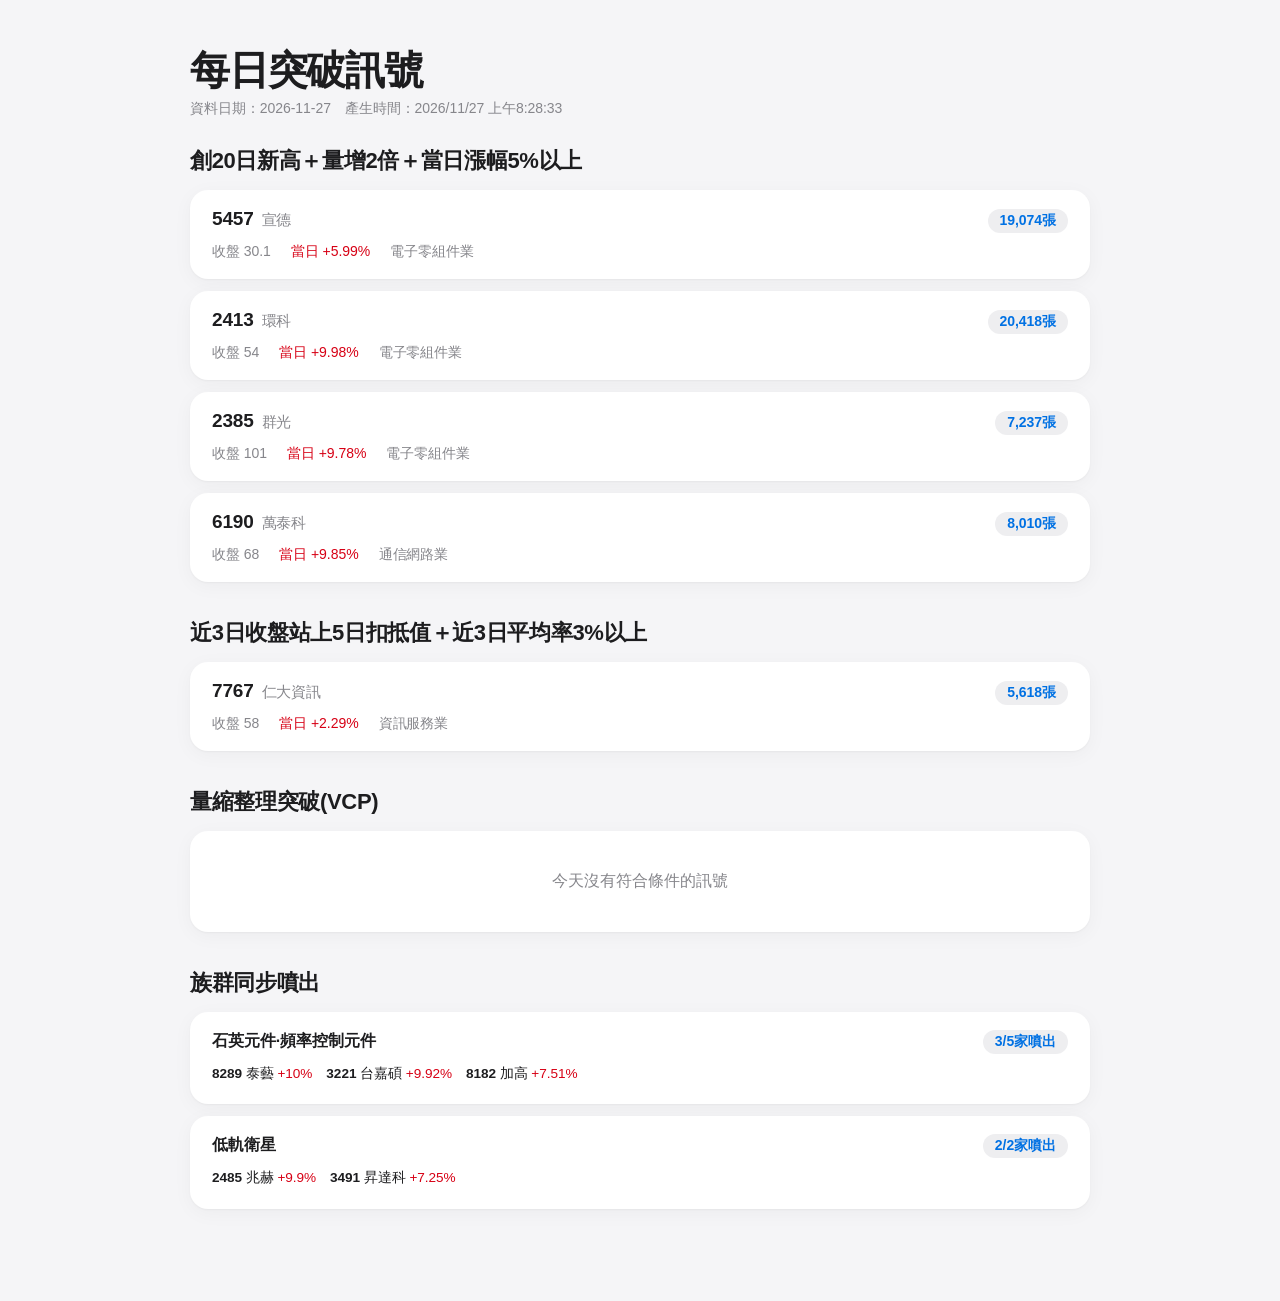
<file: signals.html>
<!DOCTYPE html>
<html lang="zh-Hant">
<head>
<meta charset="UTF-8">
<meta name="viewport" content="width=device-width, initial-scale=1.0">
<meta name="theme-color" content="#f5f5f7" media="(prefers-color-scheme: light)">
<meta name="theme-color" content="#000000" media="(prefers-color-scheme: dark)">
<title>每日突破訊號</title>
<style>
  :root {
    --bg: #f5f5f7;
    --surface: #ffffff;
    --text: #1d1d1f;
    --text-muted: #86868b;
    --border: rgba(0,0,0,0.08);
    --fill: rgba(118,118,128,0.12);
    --accent: #0071e3;
    --shadow: 0 1px 2px rgba(0,0,0,0.04), 0 4px 20px rgba(0,0,0,0.04);
    /* 台股慣例：紅漲綠跌 */
    --up: #d70015;
    --down: #248a3d;
  }
  @media (prefers-color-scheme: dark) {
    :root {
      --bg: #000000;
      --surface: #1c1c1e;
      --text: #f5f5f7;
      --text-muted: #8e8e93;
      --border: rgba(255,255,255,0.10);
      --fill: rgba(118,118,128,0.24);
      --accent: #2997ff;
      --shadow: none;
      --up: #ff453a;
      --down: #30d158;
    }
  }
  * { box-sizing: border-box; }
  body {
    margin: 0;
    padding: 48px 20px 80px;
    background: var(--bg);
    color: var(--text);
    font-family: -apple-system, BlinkMacSystemFont, "SF Pro Text", "PingFang TC", "Noto Sans TC", "Microsoft JhengHei", sans-serif;
    -webkit-font-smoothing: antialiased;
    letter-spacing: -0.003em;
  }
  .wrap { max-width: 900px; margin: 0 auto; }
  h1 { font-size: 40px; font-weight: 700; letter-spacing: -0.03em; line-height: 1.1; margin: 0 0 8px; }
  .meta { color: var(--text-muted); font-size: 14px; margin-bottom: 28px; }
  #sets h2 { font-size: 22px !important; font-weight: 600; letter-spacing: -0.015em; margin: 36px 0 14px !important; }
  #sets h2:first-child { margin-top: 0 !important; }
  .card {
    background: var(--surface);
    border-radius: 18px;
    padding: 18px 22px;
    margin-bottom: 12px;
    box-shadow: var(--shadow);
    transition: transform .2s cubic-bezier(.2,.8,.2,1);
  }
  @media (hover: hover) { .card:hover { transform: translateY(-2px); } }
  .card-top { display: flex; align-items: baseline; justify-content: space-between; flex-wrap: wrap; gap: 8px; }
  .code { font-weight: 700; font-size: 19px; letter-spacing: -0.01em; font-variant-numeric: tabular-nums; }
  .name { color: var(--text-muted); font-size: 15px; margin-left: 8px; }
  .multiple { color: var(--accent); font-weight: 600; font-size: 14px; background: var(--fill); padding: 3px 12px; border-radius: 980px; font-variant-numeric: tabular-nums; }
  .row { display: flex; gap: 8px 20px; flex-wrap: wrap; margin-top: 10px; font-size: 14px; color: var(--text-muted); font-variant-numeric: tabular-nums; }
  .card p { color: var(--text); }
  .empty { color: var(--text-muted); text-align: center; padding: 40px 0; background: var(--surface); border-radius: 18px; box-shadow: var(--shadow); }
  @media (max-width: 560px) { body { padding: 28px 16px 60px; } h1 { font-size: 32px; } }
  @media (prefers-reduced-motion: reduce) { .card { transition: none; } }
</style>
</head>
<body>
<div class="wrap">
  <h1>每日突破訊號</h1>
  <div class="meta" id="meta">載入中…</div>
  <div id="sets"></div>
</div>

<script>
function renderGroupRotationSet(groups) {
  const cardsHtml = groups.length
    ? groups.map(group => {
        const stocksLine = group.stocks.map(s =>
          `<strong>${s.code}</strong> ${s.name} <span style="color:var(--up)">+${s.daily_change_pct}%</span>`
        ).join('　');
        return `
          <div class="card">
            <div class="card-top">
              <div><strong>${group.group}</strong></div>
              <div class="multiple">${group.triggered_count}/${group.total_in_group}家噴出</div>
            </div>
            <p style="margin:8px 0 0;font-size:0.85rem;line-height:1.8;">${stocksLine}</p>
          </div>
        `;
      }).join('')
    : '<div class="empty">今天沒有族群同步噴出</div>';

  return `
    <h2 style="margin:24px 0 10px;font-size:1.05rem;">族群同步噴出</h2>
    ${cardsHtml}
  `;
}

function renderSet(set) {
  const cardsHtml = set.signals.length
    ? set.signals.map(s => {
        const changeColor = s.daily_change_pct == null ? 'var(--text-muted)' : s.daily_change_pct > 0 ? 'var(--up)' : s.daily_change_pct < 0 ? 'var(--down)' : 'var(--text-muted)';
        const changeText = s.daily_change_pct == null ? '–' : (s.daily_change_pct > 0 ? '+' : '') + s.daily_change_pct + '%';
        const groupText = s.industry && s.sub_group ? `${s.industry} · ${s.sub_group}` : (s.industry || s.sub_group || '–');
        const vcpRow = s.consolidation_days != null
          ? `<div class="row"><span>整理 ${s.consolidation_days} 天</span><span>收縮 ${s.contraction_count} 次</span><span>突破價 ${s.breakout_level}</span><span>前低 ${s.last_contraction_low}</span></div>`
          : '';
        return `
          <div class="card">
            <div class="card-top">
              <div><span class="code">${s.code}</span><span class="name">${s.name}</span></div>
              <div class="multiple">${s.volume != null ? Math.round(s.volume / 1000).toLocaleString('zh-TW') + '張' : '–'}</div>
            </div>
            <div class="row">
              <span>收盤 ${s.close != null ? s.close : '–'}</span>
              <span style="color:${changeColor}">當日 ${changeText}</span>
              <span>${groupText}</span>
            </div>
            ${vcpRow}
          </div>
        `;
      }).join('')
    : '<div class="empty">今天沒有符合條件的訊號</div>';

  return `
    <h2 style="margin:24px 0 10px;font-size:1.05rem;">${set.label}</h2>
    ${cardsHtml}
  `;
}

async function load() {
  const metaEl = document.getElementById('meta');
  const setsEl = document.getElementById('sets');
  try {
    const res = await fetch('signals/latest.json', { cache: 'no-store' });
    if (!res.ok) throw new Error('HTTP ' + res.status);
    const data = await res.json();

    const dateText = data.markets_in_sync === false
      ? `上市 ${data.twse_date}／上櫃 ${data.tpex_date}（尚未同步，其中一邊還沒發布最新資料）`
      : `資料日期：${data.scan_date}`;
    metaEl.textContent = `${dateText}　產生時間：${new Date(data.generated_at).toLocaleString('zh-TW')}`;
    const groups = data.group_rotation ? data.group_rotation.groups : [];
    setsEl.innerHTML = data.sets.map(renderSet).join('') + renderGroupRotationSet(groups);
  } catch (e) {
    metaEl.textContent = '';
    setsEl.innerHTML = `<div class="empty">讀取失敗：${e.message}</div>`;
  }
}
load();
</script>
</body>
</html>
</file>
